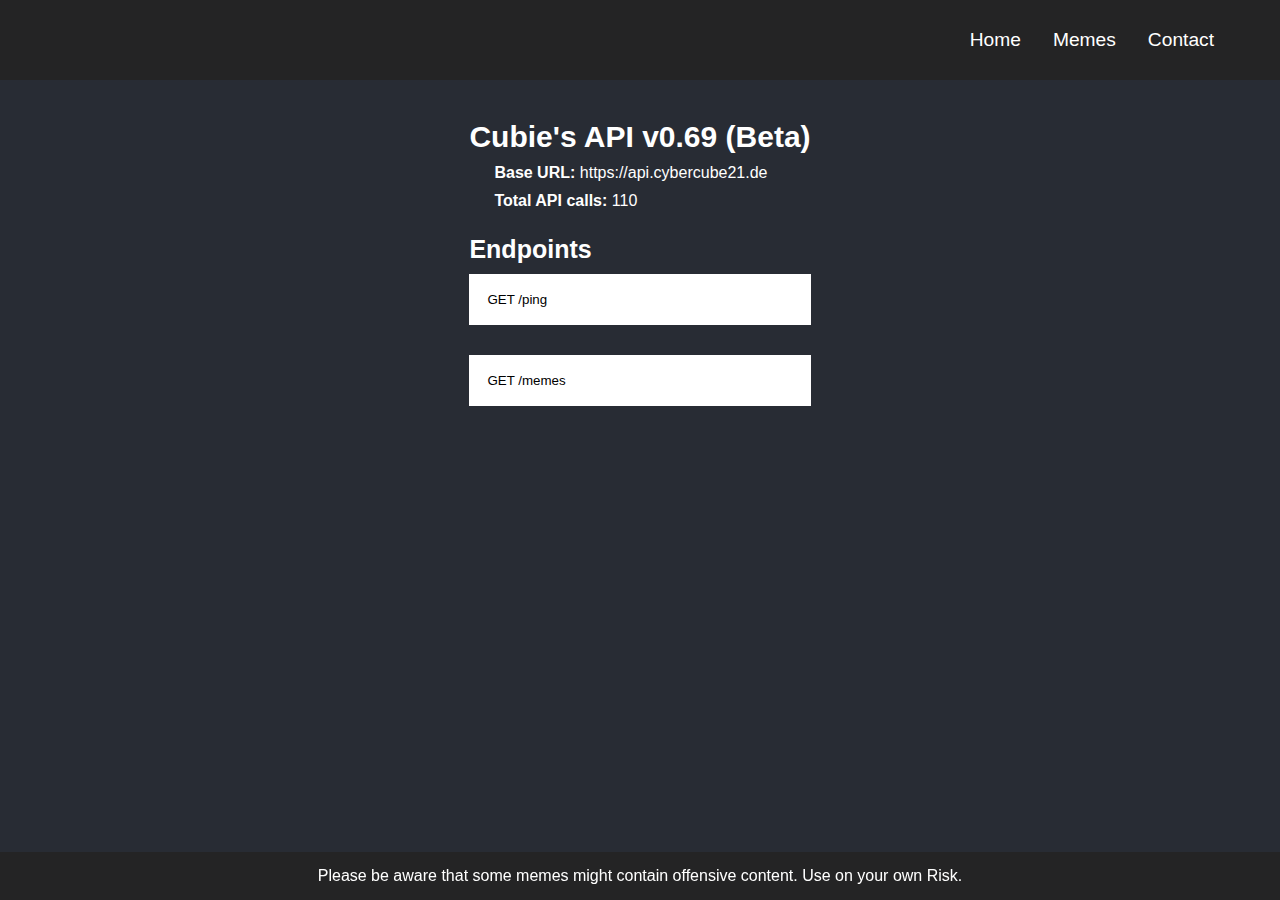
<file: templates/index.html>
<!DOCTYPE html>
<html lang="en">
   <head>
      <meta charset="UTF-8">
      <meta name="viewport" content="width=device-width, initial-scale=1.0">
      <meta http-equiv="X-UA-Compatible" content="ie=edge">
      <title>Cubie's API Reference</title>
      <link rel="preconnect" href="https://fonts.googleapis.com">
      <link rel="preconnect" href="https://fonts.gstatic.com" crossorigin>
      <link href="https://fonts.googleapis.com/css2?family=Kumbh+Sans:wght@600&display=swap" rel="prefetch" as="font" type="font/woff2" crossorigin>
      <link rel="stylesheet" href="/templates/index.css">
      <script src="https://ajax.googleapis.com/ajax/libs/jquery/2.1.1/jquery.min.js"></script>
      <script src="/templates/count.js"></script>
      <!-- Meta Data -->
      <meta name="theme-color" content="#9966FF">
      <meta content="Cybercube21 API" property="og:title" />
      <meta content="Cubie's official API reference" property="og:description" />
      <meta content="Cubie's official API reference" name="description" />
      <meta name="revisit-after" content="2 days">
      <meta name="keywords" content="Cybercube21, Anime, twitch, Discord, Gaming, Cybercube, API">
      <meta property="og:locale" content="en_GB" />
      <meta property="og:site_name" content="Cybercube21 API" />
   </head>
   <body>
      <nav class="navbar">
         <div class="navbar__container">
            <div class="navbar__toggle">
               <span class="bar"></span>
               <span class="bar"></span>
               <span class="bar"></span>
            </div>
            <ul class="navbar__menu">
               <li class="navbar__item">
                  <a href="https://cybercube21.de" class="navbar__links"> Home </a>
               </li>
               <li class="navbar__item">
                  <a href="https://memes.cybercube21.de" class="navbar__links"> Memes </a>
               </li>
               <li class="navbar__item">
                  <a href="https://cybercube21.de/contact.html" class="navbar__links"> Contact </a>
               </li>
            </ul>
         </div>
      </nav>
      <div class="center-object">
         <div class="wrapper">
            <main class='page-main'>
               <p class="headline"> Cubie's API v0.69 (Beta)</p>
               <p class="description"><b>Base URL: </b>https://api.cybercube21.de</p>
               <div class="description">
                  <b>Total API calls: </b>
                  <a id="api_calls_counter">
                     <script>loadFile("/count.txt")</script>
                  </a>
               </div>
               <div class="endpoints">
                  <p class="endpoint_headline">Endpoints</p>
                  <button class="accordion" id="headline_accordion">GET /ping</button>
                  <div class="panel">
                     <p>Ping the server:</p>
                     <p class="panel_link">https://api.cybercube21.de/ping</p>
                  </div>
                  <button class="accordion">GET /memes</button>
                  <div class="panel">
                     <p>Get a URL for a random meme:</p>
                     <p class="panel_link">https://api.cybercube21.de/memes</p>
                  </div>
               </div>
            </main>
         </div>
      </div>
      <div class='footer'>
        <p class='p'>Please be aware that some memes might contain offensive content. Use on your own Risk.</p>
      </div>
      <script src="/templates/index.js"></script>
   </body>
</html>
</file>
<file: templates/index.css>
*{box-sizing:border-box;margin:0;padding:0;font-family:"Kumbh Sans",sans-serif}body{background-color:#282c34;text-align:center}.center-object{align-items:center;display:flex;flex-direction:column;height:100%;justify-content:center;top:0;width:100%}.accordion{background-color:#fff;color:#000;cursor:pointer;padding:18px;width:100%;text-align:left;border:none;outline:0;transition:1s;margin-top:30px}#headline_accordion{margin-top:10px}.accordion:hover,.active{-webkit-box-shadow:0 0 35px 4px rgba(153,170,255,.35);-moz-box-shadow:0 0 35px 4px rgba(153,170,255,.35);box-shadow:0 0 35px 4px rgba(153,170,255,.35)}.description{text-align:left;margin-left:25px;margin-top:10px}.panel{padding:0 18px;background-color:#fff;display:none;overflow:hidden}.panel>p{color:#000;margin-top:10px;margin-bottom:10px;font-size:15px;text-align:left}.panel_link{display:flex;background-color:#d3d3d3;margin-left:15px;padding:4px}.headline{font-size:30px;font-weight:600;margin-bottom:10px}.endpoint_headline{font-size:25px;font-weight:600;text-align:left;margin-top:25px}.wrapper{display:flex;flex-direction:column}.page-main{flex-grow:1;margin-top:40px;color:#fff}.navbar{background:rgba(36,36,36,.96);height:80px;display:flex;justify-content:center;align-items:center;font-size:1.2rem;position:sticky;top:0;z-index:999}.navbar__container{display:flex;justify-content:space-between;height:80px;z-index:1;width:100%;max-width:1300px;margin:0 auto;padding:0 50px}#navbar__title{background-color:#f77062;background-clip:text;-webkit-background-clip:text;-webkit-text-fill-color:transparent;display:flex;font-size:1.3rem;font-weight:600;margin-left:15px}.navbar__menu{display:flex;align-items:center;list-style:none;text-align:center}.navbar__item{height:80px}.navbar__links{color:#fff;display:flex;align-items:center;justify-content:center;text-decoration:none;padding:0 1rem;height:100%}.navbar__btn{display:flex;justify-content:center;align-items:center;padding:0 1rem;width:100%}.navbar__links:hover{color:#f77062;transition:all 0.5s ease}.container__pop-up{position:absolute;top:50%;right:50%;transform:translate(50%,-50%)}.container__pop-up-img{max-width:80vh;max-height:80vh;display:inline}.footer{position:fixed;left:0;bottom:0;width:100%;padding-top:15px;background-color:rgba(36,36,36,.96);color:#fff;text-align:center}.p{color:#fff;margin-bottom:15px}.back_button{background-color:#fff;color:#000;cursor:pointer;padding:16px;width:150px;text-align:center;border:none;outline:none;transition:1s;margin-top:15px}.panel_text{font-weight:600;font-size:16px}.meme_container{position:absolute;top:50%;right:50%;transform:translate(50%,-50%)}.meme_container-media{max-width:80vh;max-height:80vh;display:inline}
</file>
